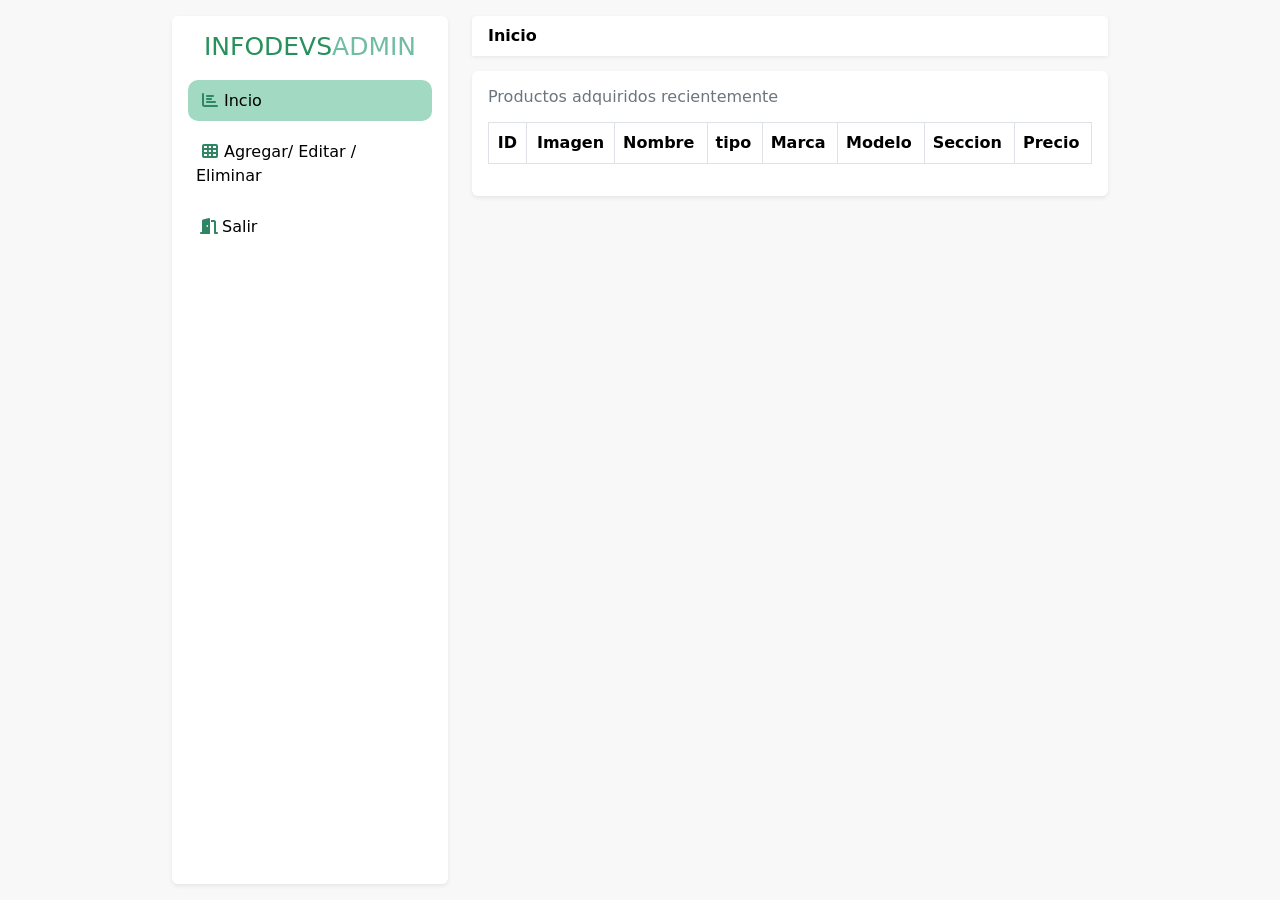
<file: index.html>
<!doctype html>
<html lang="en">

<head>
  <meta charset="utf-8">
  <meta name="viewport" content="width=device-width, initial-scale=1">
  <title>CRUD admin</title>
  <link href="https://cdn.jsdelivr.net/npm/bootstrap@5.3.3/dist/css/bootstrap.min.css" rel="stylesheet"
    integrity="sha384-QWTKZyjpPEjISv5WaRU9OFeRpok6YctnYmDr5pNlyT2bRjXh0JMhjY6hW+ALEwIH" crossorigin="anonymous">
  <link rel="stylesheet" href="./index.css">
  <link rel="stylesheet" href="https://cdnjs.cloudflare.com/ajax/libs/font-awesome/6.5.2/css/all.min.css"
    integrity="sha512-SnH5WK+bZxgPHs44uWIX+LLJAJ9/2PkPKZ5QiAj6Ta86w+fsb2TkcmfRyVX3pBnMFcV7oQPJkl9QevSCWr3W6A=="
    crossorigin="anonymous" referrerpolicy="no-referrer" />
</head>

<body>
  <main>
    <div>
      <div class="main-content">
        <div class="row flex-lg-nowrap w-75 cont-data mt-3">
          <div class="col-12 col-lg-auto mb-3" style="width: 300px;">
            <div class="card p-3 menu shadow-sm">
              <div class="text-title">
                <h1 class="title-h1 -one">INFODEVS</h1>
                <h1 class="title-h1 -two">ADMIN</h1>
              </div>
              <div class="e-navlist e-navlist--active-bg">
                <ul class="nav">
                  <li class="nav-item">
                    <a class="nav-link px-2 nav-link__active" href="/">
                      <i class="fa fa-fw fa-bar-chart m-1 icon-menu"></i><span>Incio</span>
                    </a>
                  </li>
                  <li class="nav-item">
                    <a class="nav-link px-2" href="./src/Crud/crud.html">
                      <i class="fa fa-fw fa-th m-1 icon-menu"></i><span>Agregar/ Editar / Eliminar</span>
                    </a>
                  </li>
                  <li class="nav-item">
                    <a class="nav-link px-2" href="#">
                      <i class="fa-solid fa-door-open m-1 icon-menu"></i><span>Salir</span>
                    </a>
                  </li>
                </ul>
              </div>
            </div>
          </div>
          <div class="col">
            <div class="mb-3 ">
              <div class="nav nav-tabs border-none shadow-sm">
                <span class="nav-link border-none active fw-bold w-100">Inicio</span>
              </div>
            </div>

            <div class="row flex-lg-nowrap">
              <div class="col mb-3">
                <div class="e-panel card border-none shadow-sm">
                  <div class="card-body">
                    <div class="card-title">
                      <h6 class="mr-2"><span class="text-secondary">Productos adquiridos recientemente</span></h6>
                    </div>
                    <div class="e-table">
                      <div class="table-responsive table-lg mt-3">
                        <table class="table table-bordered">
                          <thead>
                            <tr>
                              <th class="text-center">ID</th>
                              <th class="text-center">Imagen</th>
                              <th class="max-width">Nombre</th>
                              <th class="sortable">tipo</th>
                              <th class="sortable">Marca</th>
                              <th class="sortable">Modelo</th>
                              <th class="sortable">Seccion</th>
                              <th class="sortable">Precio</th>
                            </tr>
                          </thead>
                          <tbody id="products"></tbody>
                        </table>
                      </div>
                    </div>
                  </div>
                </div>
              </div>
            </div>

          </div>
        </div>
      </div>
    </div>
  </main>
  <script src="https://cdn.jsdelivr.net/npm/bootstrap@5.3.3/dist/js/bootstrap.bundle.min.js"
    integrity="sha384-YvpcrYf0tY3lHB60NNkmXc5s9fDVZLESaAA55NDzOxhy9GkcIdslK1eN7N6jIeHz"
    crossorigin="anonymous"></script>
    <script src="./app.js"></script>
</body>

</html>
</file>
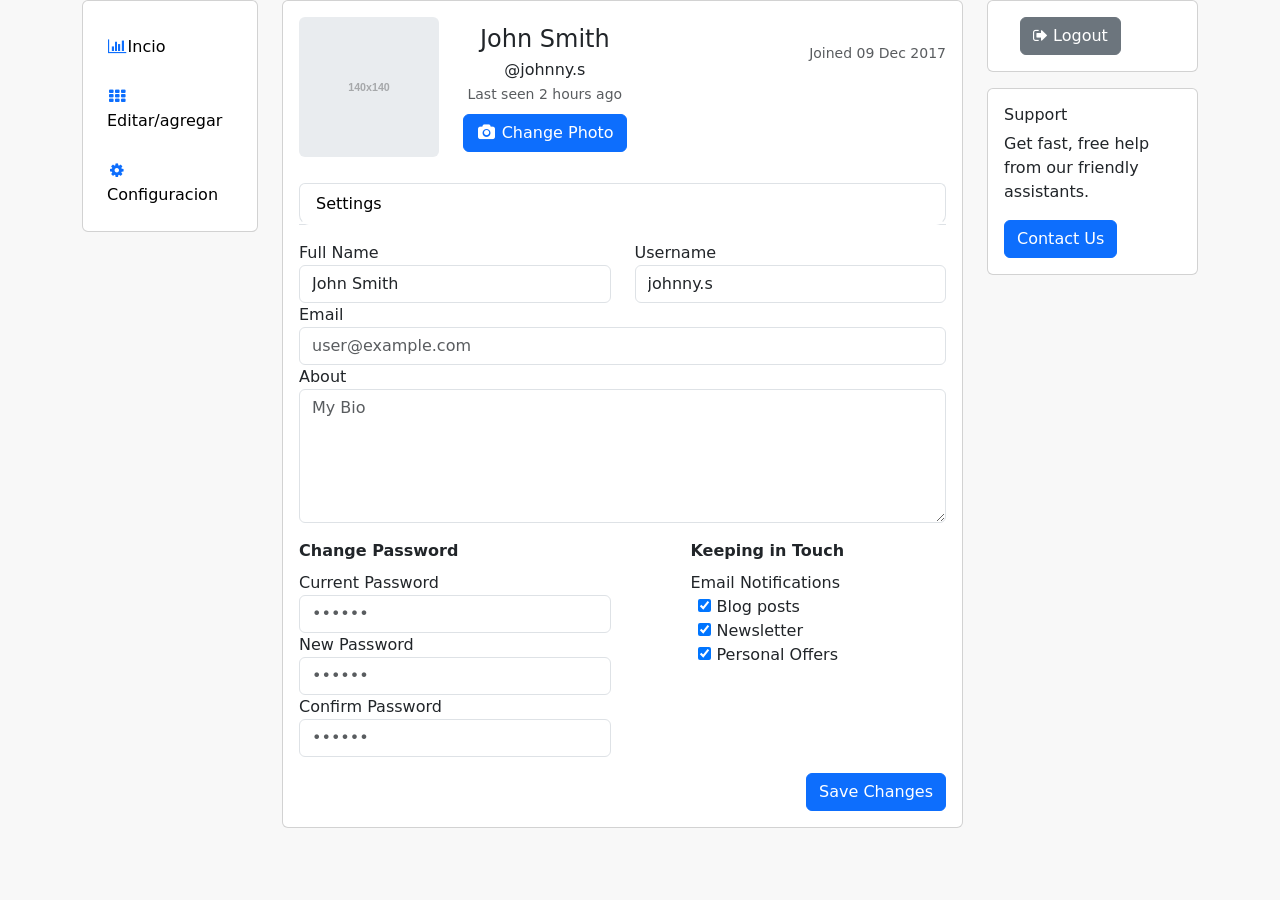
<file: src/Config/config.html>
<!DOCTYPE html>
<html lang="en">

<head>
  <meta charset="UTF-8">
  <meta name="viewport" content="width=device-width, initial-scale=1.0">
  <title>Document</title>
  <link href="https://maxcdn.bootstrapcdn.com/font-awesome/4.3.0/css/font-awesome.min.css" rel="stylesheet">
  <link href="https://cdn.jsdelivr.net/npm/bootstrap@5.3.3/dist/css/bootstrap.min.css" rel="stylesheet"
    integrity="sha384-QWTKZyjpPEjISv5WaRU9OFeRpok6YctnYmDr5pNlyT2bRjXh0JMhjY6hW+ALEwIH" crossorigin="anonymous">
  <link rel="stylesheet" href="./../../index.css">
  </head>

<body>

  <div class="container">
    <div class="row flex-lg-nowrap">
      <div class="col-12 col-lg-auto mb-3" style="width: 200px;">
        <div class="card p-3">
          <div class="e-navlist e-navlist--active-bg">
            <ul class="nav">
              <li class="nav-item"><a class="nav-link px-2 active" href="/"><i
                    class="fa fa-fw fa-bar-chart mr-1"></i><span>Incio</span></a></li>
              <li class="nav-item"><a class="nav-link px-2" href="./../Crud/crud.html"
                  target="__blank"><i class="fa fa-fw fa-th mr-1"></i><span>Editar/agregar</span></a></li>
              <li class="nav-item"><a class="nav-link px-2"
                  href="./config.html" target="__blank"><i
                    class="fa fa-fw fa-cog mr-1"></i><span>Configuracion</span></a></li>
            </ul>
          </div>
        </div>
      </div>

      <div class="col">
        <div class="row">
          <div class="col mb-3">
            <div class="card">
              <div class="card-body">
                <div class="e-profile">
                  <div class="row">
                    <div class="col-12 col-sm-auto mb-3">
                      <div class="mx-auto" style="width: 140px;">
                        <div class="d-flex justify-content-center align-items-center rounded"
                          style="height: 140px; background-color: rgb(233, 236, 239);">
                          <span style="color: rgb(166, 168, 170); font: bold 8pt Arial;">140x140</span>
                        </div>
                      </div>
                    </div>
                    <div class="col d-flex flex-column flex-sm-row justify-content-between mb-3">
                      <div class="text-center text-sm-left mb-2 mb-sm-0">
                        <h4 class="pt-sm-2 pb-1 mb-0 text-nowrap">John Smith</h4>
                        <p class="mb-0">@johnny.s</p>
                        <div class="text-muted"><small>Last seen 2 hours ago</small></div>
                        <div class="mt-2">
                          <button class="btn btn-primary" type="button">
                            <i class="fa fa-fw fa-camera"></i>
                            <span>Change Photo</span>
                          </button>
                        </div>
                      </div>
                      <div class="text-center text-sm-right">
                        <span class="badge badge-secondary">administrator</span>
                        <div class="text-muted"><small>Joined 09 Dec 2017</small></div>
                      </div>
                    </div>
                  </div>
                  <ul class="nav nav-tabs">
                    <li class="nav-item"><a href="" class="active nav-link">Settings</a></li>
                  </ul>
                  <div class="tab-content pt-3">
                    <div class="tab-pane active">
                      <form class="form" novalidate="">
                        <div class="row">
                          <div class="col">
                            <div class="row">
                              <div class="col">
                                <div class="form-group">
                                  <label>Full Name</label>
                                  <input class="form-control" type="text" name="name" placeholder="John Smith"
                                    value="John Smith">
                                </div>
                              </div>
                              <div class="col">
                                <div class="form-group">
                                  <label>Username</label>
                                  <input class="form-control" type="text" name="username" placeholder="johnny.s"
                                    value="johnny.s">
                                </div>
                              </div>
                            </div>
                            <div class="row">
                              <div class="col">
                                <div class="form-group">
                                  <label>Email</label>
                                  <input class="form-control" type="text" placeholder="user@example.com">
                                </div>
                              </div>
                            </div>
                            <div class="row">
                              <div class="col mb-3">
                                <div class="form-group">
                                  <label>About</label>
                                  <textarea class="form-control" rows="5" placeholder="My Bio"></textarea>
                                </div>
                              </div>
                            </div>
                          </div>
                        </div>
                        <div class="row">
                          <div class="col-12 col-sm-6 mb-3">
                            <div class="mb-2"><b>Change Password</b></div>
                            <div class="row">
                              <div class="col">
                                <div class="form-group">
                                  <label>Current Password</label>
                                  <input class="form-control" type="password" placeholder="••••••">
                                </div>
                              </div>
                            </div>
                            <div class="row">
                              <div class="col">
                                <div class="form-group">
                                  <label>New Password</label>
                                  <input class="form-control" type="password" placeholder="••••••">
                                </div>
                              </div>
                            </div>
                            <div class="row">
                              <div class="col">
                                <div class="form-group">
                                  <label>Confirm <span class="d-none d-xl-inline">Password</span></label>
                                  <input class="form-control" type="password" placeholder="••••••">
                                </div>
                              </div>
                            </div>
                          </div>
                          <div class="col-12 col-sm-5 offset-sm-1 mb-3">
                            <div class="mb-2"><b>Keeping in Touch</b></div>
                            <div class="row">
                              <div class="col">
                                <label>Email Notifications</label>
                                <div class="custom-controls-stacked px-2">
                                  <div class="custom-control custom-checkbox">
                                    <input type="checkbox" class="custom-control-input" id="notifications-blog"
                                      checked="">
                                    <label class="custom-control-label" for="notifications-blog">Blog posts</label>
                                  </div>
                                  <div class="custom-control custom-checkbox">
                                    <input type="checkbox" class="custom-control-input" id="notifications-news"
                                      checked="">
                                    <label class="custom-control-label" for="notifications-news">Newsletter</label>
                                  </div>
                                  <div class="custom-control custom-checkbox">
                                    <input type="checkbox" class="custom-control-input" id="notifications-offers"
                                      checked="">
                                    <label class="custom-control-label" for="notifications-offers">Personal
                                      Offers</label>
                                  </div>
                                </div>
                              </div>
                            </div>
                          </div>
                        </div>
                        <div class="row">
                          <div class="col d-flex justify-content-end">
                            <button class="btn btn-primary" type="submit">Save
                              Changes</button>
                          </div>
                        </div>
                      </form>

                    </div>
                  </div>
                </div>
              </div>
            </div>
          </div>

          <div class="col-12 col-md-3 mb-3">
            <div class="card mb-3">
              <div class="card-body">
                <div class="px-xl-3">
                  <button class="btn btn-block btn-secondary">
                    <i class="fa fa-sign-out"></i>
                    <span>Logout</span>
                  </button>
                </div>
              </div>
            </div>
            <div class="card">
              <div class="card-body">
                <h6 class="card-title font-weight-bold">Support</h6>
                <p class="card-text">Get fast, free help from our friendly assistants.</p>
                <button type="button" class="btn btn-primary">Contact Us</button>
              </div>
            </div>
          </div>
        </div>

      </div>
    </div>
  </div>
  <script src="https://cdn.jsdelivr.net/npm/bootstrap@5.3.3/dist/js/bootstrap.bundle.min.js"
    integrity="sha384-YvpcrYf0tY3lHB60NNkmXc5s9fDVZLESaAA55NDzOxhy9GkcIdslK1eN7N6jIeHz"
    crossorigin="anonymous"></script>
</body>

</html>
</file>
<file: index.css>
*,*::after,*::before {
    box-sizing: border-box;
}

body{
    min-height: 100vh !important;
    background:#f8f8f8
}

main {
    position: relative;
    min-height: 100vh !important;
}

.main-content {
    position: absolute;
    width: 100%;
    height: -webkit-fill-available;
    display: flex;
    justify-content: center;
    align-items: center;
}

.border-none {
    border: none !important;
}

.text-title {
    display: flex !important;
    justify-content: center;
}

.title-h1 {
    font-size: 25px;
}

.-one {
    color: #27915C;
}

.-two {
    color: #70BDA2;
}

.menu {
    height: 100%;
    border: none;
}

.nav-item {
    /* border: 1px solid red; */
    width: 100%;
    margin-top: 10px;
    border-radius: 10px;
}

.nav-link {
    width: inherit;
    border-radius: inherit;
    transition: all 0.2s ease-in;
}

.nav-link:hover {
    background-color: #A1D9C3;
}

.nav-link__active {
    background-color: #A1D9C3  !important;
}

.nav-link span {
    color: black;
}

.icon-menu {
    color: #308565;
}

/* Tabla de productos */
.img-products {
    width: 50px;
}

.cont-data {
    height: inherit;
}

.danger-id {
    border: 1px solid red;
}

.succes-id {
    border: 1px solid green;
}
</file>
